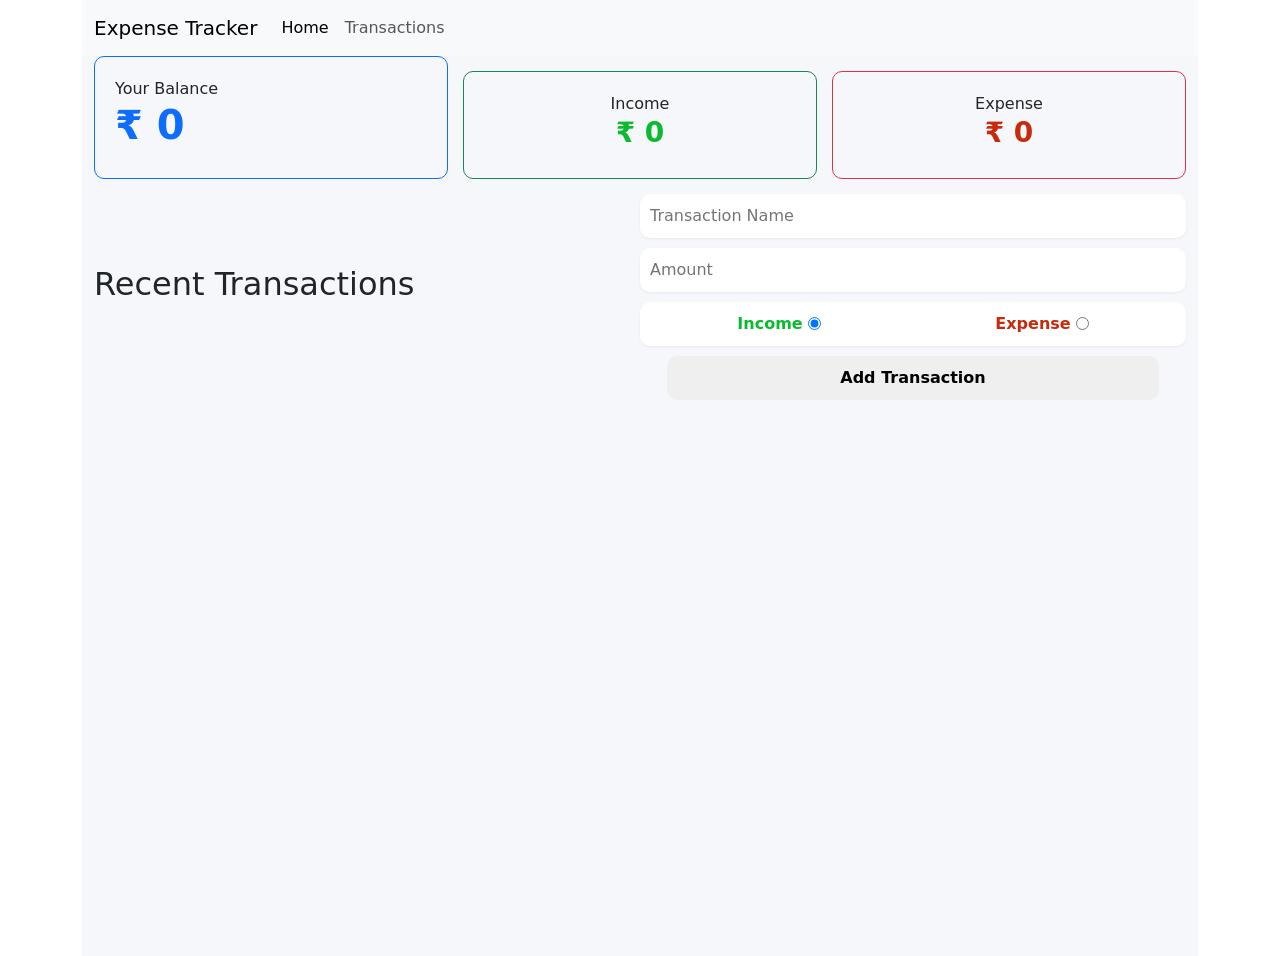
<file: index.html>
<!DOCTYPE html>
<html lang="en">
  <head>
    <meta charset="UTF-8" />
    <meta name="viewport" content="width=device-width, initial-scale=1.0" />
    <title>Expense Tracker</title>
    <link rel="stylesheet" href="style.css" />
    <link
      href="https://cdn.jsdelivr.net/npm/bootstrap@5.0.2/dist/css/bootstrap.min.css"
      rel="stylesheet"
      integrity="sha384-EVSTQN3/azprG1Anm3QDgpJLIm9Nao0Yz1ztcQTwFspd3yD65VohhpuuCOmLASjC"
      crossorigin="anonymous"
    />
  </head>
  <body>
    <div class="container">
      <header>
        <nav class="navbar navbar-expand-lg navbar-light bg-light">
          <div class="container-fluid">
            <a class="navbar-brand" href="#">Expense Tracker</a>
            <button
              class="navbar-toggler"
              type="button"
              data-bs-toggle="collapse"
              data-bs-target="#navbarNavDropdown"
              aria-controls="navbarNavDropdown"
              aria-expanded="false"
              aria-label="Toggle navigation"
            >
              <span class="navbar-toggler-icon"></span>
            </button>
            <div class="collapse navbar-collapse" id="navbarNavDropdown">
              <ul class="navbar-nav">
                <li class="nav-item">
                  <a
                    class="nav-link active"
                    aria-current="page"
                    href="./index.html"
                    >Home</a
                  >
                </li>
                <li class="nav-item">
                  <a class="nav-link" href="./transactions.html"
                    >Transactions</a
                  >
                </li>
              </ul>
            </div>
          </div>
        </nav>
      </header>
      <main class="bg-container container">
        <section class="summary">
          <div class="border border-primary balance-card">
            <span>Your Balance</span>
            <h3 class="text-primary balance" id="balance"></h3>
          </div>
          <div class="border border-success income-card" style="width: 40%">
            <span>Income</span>
            <h3 class="green fw-bold" id="totalIncome"></h3>
          </div>
          <div class="border border-danger expense-card" style="width: 40%">
            <span>Expense</span>
            <h3 class="red fw-bold" id="totalExpense"></h3>
          </div>
        </section>
        <section class="bottom-container">
          <div class="recent-trnasactions-container">
            <h2>Recent Transactions</h2>
            <ul id="RecentTransactions"></ul>
          </div>

          <div class="form-container">
            <form action="" class="hide" id="addtransaction">
              <input
                type="text"
                placeholder="Transaction Name"
                required
                id="transactionName"
              />
              <input type="text" placeholder="Amount" required id="amount" />
              <div class="radio-group">
                <div class="d-flex align-items-center">
                  <label for="Income" class="green"> Income</label>
                  <input
                    type="radio"
                    name="type"
                    value="Income"
                    id="Income"
                    checked
                  />
                </div>
                <div class="d-flex align-items-center">
                  <label for="Expense" class="red"> Expense</label>
                  <input
                    type="radio"
                    name="type"
                    value="Expense"
                    id="Expense"
                  />
                </div>
              </div>
              <button class="add-button btn-primary" type="submit">
                Add Transaction
              </button>
            </form>
            <button
              class="float-button btn-primary"
              id="addTransactionBtnContainer"
            >
              +
            </button>
          </div>
        </section>
      </main>
    </div>
    <script src="./app.js"></script>
    <script
      src="https://cdn.jsdelivr.net/npm/bootstrap@5.0.2/dist/js/bootstrap.bundle.min.js"
      integrity="sha384-MrcW6ZMFYlzcLA8Nl+NtUVF0sA7MsXsP1UyJoMp4YLEuNSfAP+JcXn/tWtIaxVXM"
      crossorigin="anonymous"
    ></script>
  </body>
</html>
</file>
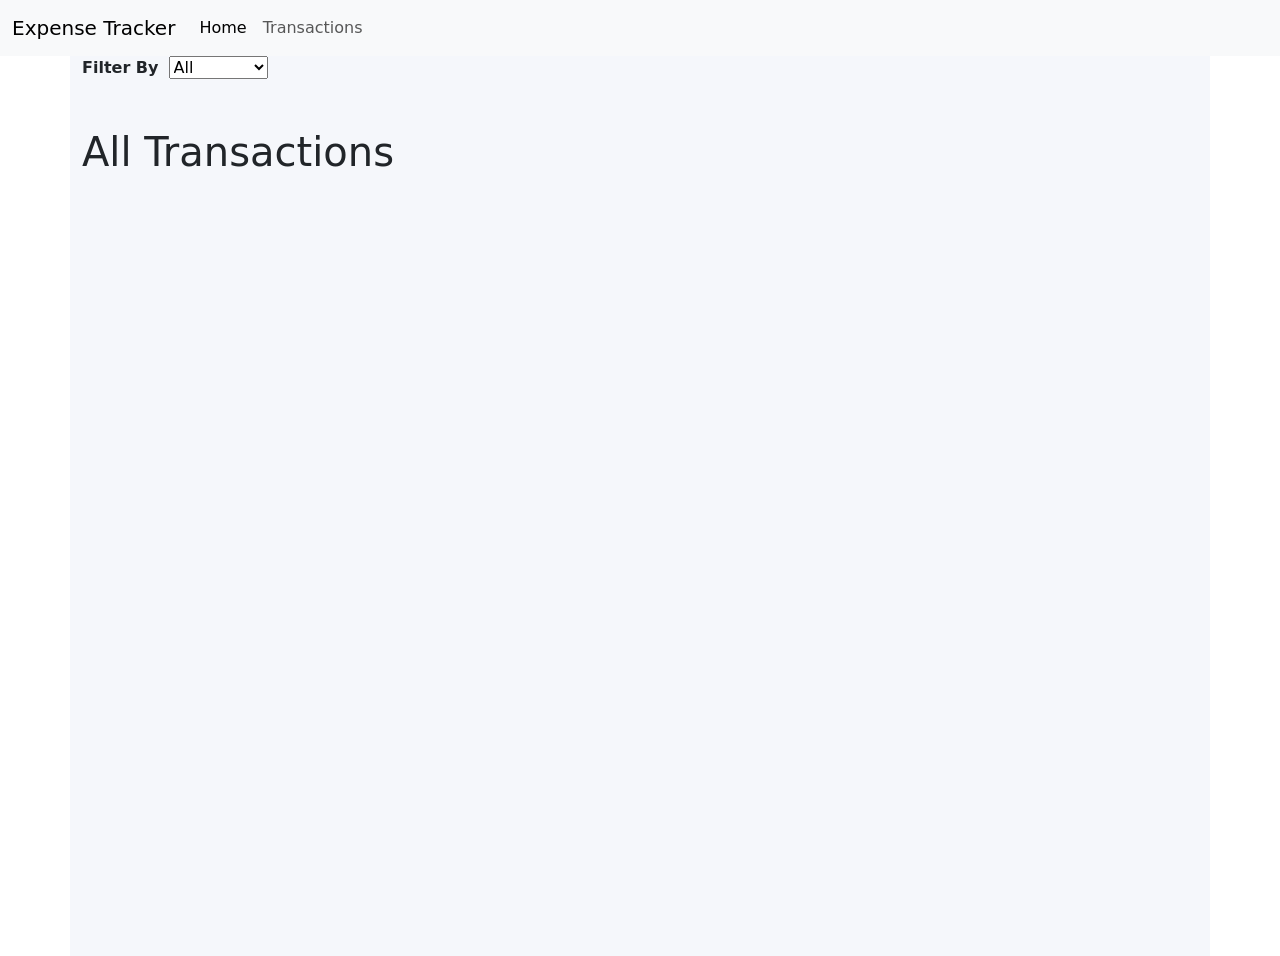
<file: transactions.html>
<!DOCTYPE html>
<html lang="en">
  <head>
    <meta charset="UTF-8" />
    <meta name="viewport" content="width=device-width, initial-scale=1.0" />
    <title>Expense Tracker</title>
    <link rel="stylesheet" href="style.css" />
    <link
      href="https://cdn.jsdelivr.net/npm/bootstrap@5.0.2/dist/css/bootstrap.min.css"
      rel="stylesheet"
      integrity="sha384-EVSTQN3/azprG1Anm3QDgpJLIm9Nao0Yz1ztcQTwFspd3yD65VohhpuuCOmLASjC"
      crossorigin="anonymous"
    />
  </head>
  <body>
    <header>
      <nav class="navbar navbar-expand-lg navbar-light bg-light">
        <div class="container-fluid">
          <a class="navbar-brand" href="./index.html">Expense Tracker</a>
          <button
            class="navbar-toggler"
            type="button"
            data-bs-toggle="collapse"
            data-bs-target="#navbarNavDropdown"
            aria-controls="navbarNavDropdown"
            aria-expanded="false"
            aria-label="Toggle navigation"
          >
            <span class="navbar-toggler-icon"></span>
          </button>
          <div class="collapse navbar-collapse" id="navbarNavDropdown">
            <ul class="navbar-nav">
              <li class="nav-item">
                <a
                  class="nav-link active"
                  aria-current="page"
                  href="./index.html"
                  >Home</a
                >
              </li>
              <li class="nav-item">
                <a class="nav-link" href="./transactions.html">Transactions</a>
              </li>
            </ul>
          </div>
        </div>
      </nav>
    </header>
    <main class="container bg-container">
      <section>
        <label for="filte">Filter By</label>
        <select name="filter" value="All" id="filter">
          <option value="All">All</option>
          <option value="Income">Income</option>
          <option value="Expense">Expenses</option>
        </select>
      </section>
      <section class="mt-5">
        <h1 id="transactionName"></h1>
        <ul id="transactionsContainer"></ul>
      </section>
    </main>
    <script src="./transactions.js"></script>
    <script
      src="https://cdn.jsdelivr.net/npm/bootstrap@5.0.2/dist/js/bootstrap.bundle.min.js"
      integrity="sha384-MrcW6ZMFYlzcLA8Nl+NtUVF0sA7MsXsP1UyJoMp4YLEuNSfAP+JcXn/tWtIaxVXM"
      crossorigin="anonymous"
    ></script>
  </body>
</html>
</file>
<file: style.css>
.bg-container {
  background-color: #f5f7fb;
  width: 100vw;
  min-height: 100vh;
}

.summary {
  display: flex;
  justify-content: center;
  flex-wrap: wrap;
  margin-bottom: 15px;
}

.balance-card {
  padding: 20px;
  width: 100%;
  border-radius: 10px;
}

.income-card,
.expense-card {
  padding: 20px;
  width: 50%;
  flex-grow: 1;
  border-radius: 10px;
  margin-top: 15px;
  text-align: center;
}

.expense-card {
  margin-left: 10px;
}

.balance {
  font-size: 40px;
  font-weight: 800;
}

ul {
  list-style-type: none;
  padding: 0px !important;
  max-width: 100%;
  display: flex;
  flex-direction: column;
  justify-content: center;
  align-items: center;
}

.transaction-item {
  display: flex;
  justify-content: space-between;
  align-items: center;
  background-color: #ffffff;
  border-radius: 5px;
  padding: 10px;
  box-shadow: 0 5px 5px rgba(0, 0, 0, 0.08);
  margin-bottom: 10px;
  width: 90%;
  max-width: 600px;
}

.transaction-item-note {
  display: flex;
  flex-direction: column;
  justify-content: center;
  align-items: space-between;
  align-content: space-between;
}

.type {
  font-size: 12px;
  padding: 5px;
  color: #ffffff;
  border-radius: 5px;
  margin-bottom: 5px;
  width: 60px;
}

.name {
  color: #1f2937;
  font-weight: 500;
}

.income {
  background-color: #0bba2e;
}

.expense {
  background-color: #c72b0c;
}

.amount {
  font-size: 16px;
  font-weight: 700;
  margin: 0px;
}

.green {
  color: #0bba2e;
}

.red {
  color: #c72b0c;
}

form {
  display: flex;
  flex-direction: column;
  justify-content: center;
  align-items: center;
}

input[type="text"] {
  border: none;
  margin-bottom: 10px;
  width: 100%;
  outline: none;
  padding: 10px;
  border-radius: 10px;
  box-shadow: 0 1px 3px rgba(0, 0, 0, 0.06);
}

.radio-group {
  display: flex;
  justify-content: space-around;
  align-items: center;
  background-color: #ffffff;
  padding: 10px;
  border-radius: 10px;
  box-shadow: 0 1px 3px rgba(0, 0, 0, 0.06);
  width: 100%;
}

label {
  font-size: 16px;
  font-weight: 700;
  margin-right: 5px;
}

.add-button {
  border: none;
  cursor: pointer;
  outline: none;
  padding: 10px;
  font-size: 16px;
  font-weight: 700;
  border-radius: 10px;
  width: 90%;
  margin-top: 10px;
}

.hide {
  display: none !important;
}

.float-button {
  border: none;
  width: 50px;
  height: 50px;
  /* padding: 20px; */
  border-radius: 50%;
  position: relative;
  left: 45%;
}

@media screen and (min-width: 992px) {
  .summary {
    flex-wrap: nowrap;
  }

  .balance-card {
    width: 40%;
  }
  .income-card,
  .expense-card {
    width: 20%;
    flex-grow: 0;
    margin-left: 15px;
  }

  .bottom-container {
    display: flex;
    justify-content: space-around;
    align-items: center;
  }

  .recent-trnasactions-container,
  .form-container {
    width: 50%;
  }
  .hide {
    display: flex !important;
  }
  .float-button {
    display: none;
  }
}
</file>
